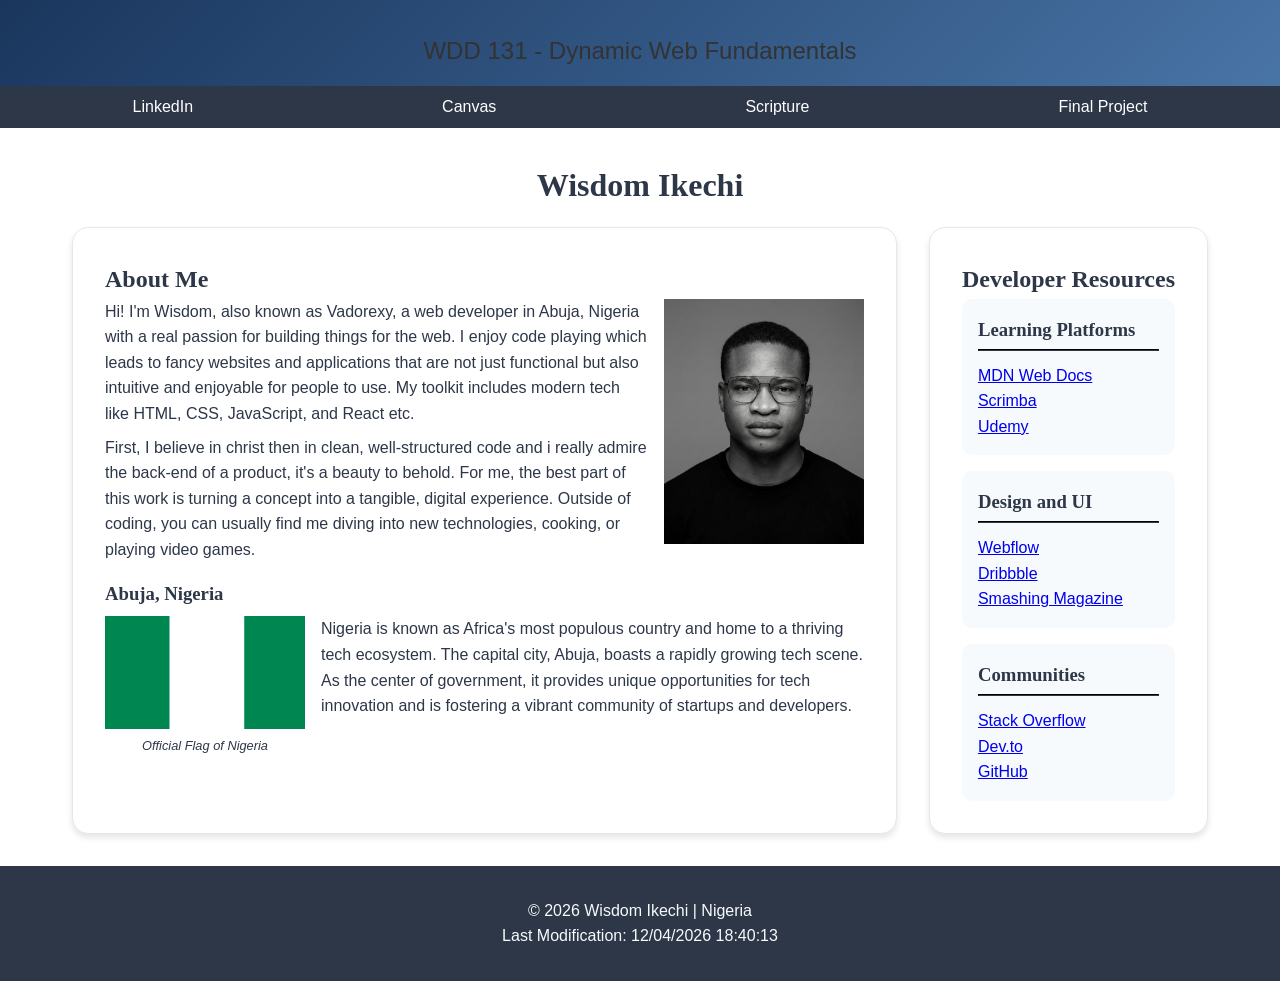
<file: index.html>
<!DOCTYPE html>
<html lang="en">

  <head>
    <meta charset="UTF-8">
    <meta name="viewport" content="width=device-width, initial-scale=1.0">
    <meta name="author" content="Wisdom Ikechi">

    <meta name="description"
      content="WDD 131 - Dynamic Web Fundamentals - Wisdom Ikechi - Welcome to Wisdom Ikechi's portfolio, check out some projects in HTML, CSS, and JavaScript.">

    <link rel="preconnect" href="https://fonts.googleapis.com">
    <link rel="preconnect" href="https://fonts.gstatic.com" crossorigin>

    <link
      href="https://fonts.googleapis.com/css2?family=Lato:wght@400;700&family=Merriweather:wght@400;700&display=swap"
      rel="stylesheet">

    <link rel="stylesheet" href="styles/base.css">
    
    <script src="scripts/getdates.js" defer></script>
    <title>WDD 131 - Dynamic Web Fundamentals - Wisdom Ikechi</title>
  </head>

  <body>
    <header>
      <span id="course-title">WDD 131 - Dynamic Web Fundamentals</span>

      <nav>
        <a href="https://www.linkedin.com/in/wisdom-ikechi-867115229" target="_blank" class="nav-link">LinkedIn</a>
        <a href="https://byupw.instructure.com/" target="_blank" class="nav-link">Canvas</a>
        <a href="https://www.churchofjesuschrist.org/study/scriptures/nt/john/14?lang=eng&id=p6#p6" target="_blank"
          class="nav-link">Scripture</a>
        <a href="project/index.html" class="nav-link">Final Project</a>
      </nav>
    </header>
    <main>
      <h1>Wisdom Ikechi</h1>
      <div class="section-container">
        <section class="card">
          <div>
            <h2>About Me</h2>
            <div class="card-contents">
              <div class="about-me">
                <div>
                  <p>
                    Hi! I'm Wisdom, also known as Vadorexy,  a web developer in Abuja, Nigeria with a real passion for building things for the
                    web.
                    I enjoy code playing which leads to fancy websites and applications that are not just functional but also intuitive and
                    enjoyable
                    for people to use.
                    My toolkit includes modern tech like HTML, CSS, JavaScript, and React etc.
                  </p>
                  <p>
                    First, I believe in christ then in clean, well-structured code and i really admire the back-end of a product, it's a beauty to behold. For me, the best
                    part
                    of this work is turning a concept into a tangible, digital experience.
                    Outside of coding, you can usually find me diving into new technologies, cooking, or playing
                    video
                    games.
                  </p>
                </div>
                <div>
                  <img src="images/wisdom.jpg" alt="Wisdom Ikechi">
                </div>
              </div>
              <div class="country-container">
                <h3>Abuja, Nigeria</h3>
                <div class="about-country">
                  <figure>
                    <img src="images/nigerian-flag.png" alt="Nigerian Flag">
                    <figcaption>Official Flag of Nigeria</figcaption>
                  </figure>
                  <p>
                    Nigeria is known as Africa's most populous country and home to a thriving tech ecosystem. The capital city,
                    Abuja, boasts a rapidly growing tech scene. As the center of
                    government, it provides unique opportunities for tech innovation and is fostering a vibrant
                    community of
                    startups and developers.
                  </p>
                </div>
              </div>
            </div>
          </div>
        </section>

        <section class="card">
          <div>
            <h2>Developer Resources</h2>
            <div class="card-contents">
              <div class="resource-container">
                <div>
                  <h3>Learning Platforms</h3>
                  <hr>
                </div>
                <ul class=" resource-list">
                  <li><a href="https://developer.mozilla.org/" target="_blank" class="resource-link">MDN Web Docs</a>
                  </li>
                  <li><a href="https://scrimba.com/" target="_blank" class="resource-link">Scrimba</a></li>
                  <li><a href="https://udemy.com/" target="_blank" class="resource-link">Udemy</a></li>
                </ul>
              </div>
              <div class="resource-container">
                <div>
                  <h3>Design and UI</h3>
                  <hr>
                </div>
                <ul class="resource-list">
                  <li><a href="https://www.webflow.com/" target="_blank" class="resource-link">Webflow</a></li>
                  <li><a href="https://dribbble.com/" target="_blank" class="resource-link">Dribbble</a></li>
                  <li><a href="https://www.smashingmagazine.com/" target="_blank" class="resource-link">Smashing
                      Magazine</a></li>
                </ul>
              </div>
              <div class="resource-container">
                <div>
                  <h3>Communities</h3>
                  <hr>
                </div>
                <ul class="resource-list">
                  <li><a href="https://stackoverflow.com/" target="_blank" class="resource-link">Stack Overflow</a></li>
                  <li><a href="https://dev.to/" target="_blank" class="resource-link">Dev.to</a></li>
                  <li><a href="https://github.com/" target="_blank" class="resource-link">GitHub</a></li>
                </ul>
              </div>
            </div>
          </div>

        </section>
      </div>


    </main>

    <footer class="footer">
      <p class="footer-text">
        &copy; <span id="currentyear"></span> Wisdom Ikechi | Nigeria
      </p>
      <p id="lastModified"></p>
    </footer>
  </body>

</html>
</file>
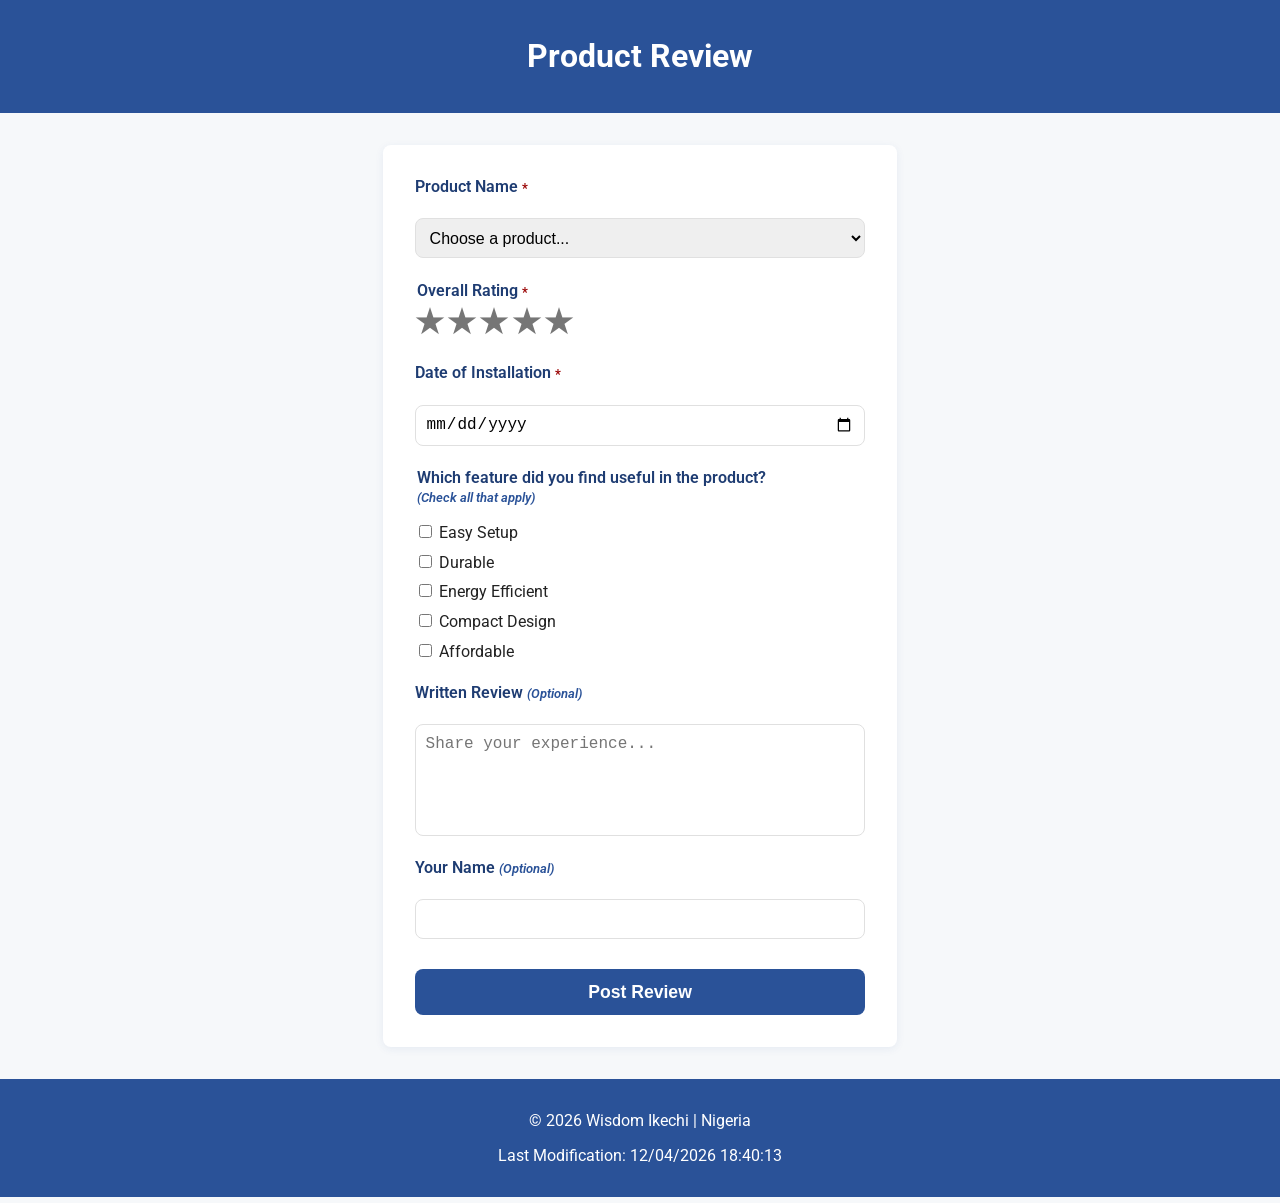
<file: form.html>
<!DOCTYPE html>
<html lang="en">

    <head>
        <meta charset="UTF-8">
        <meta name="viewport" content="width=device-width, initial-scale=1.0">
        <script src="scripts/form.js" defer></script>
        <meta name="description" content="WDD 131 - Product Review Form">
        <meta name="author" content="Wisdom Ikechi">
        <link rel="stylesheet" href="styles/form.css">
        <link rel="preconnect" href="https://fonts.googleapis.com">
        <link rel="preconnect" href="https://fonts.gstatic.com" crossorigin>
        <link
            href="https://fonts.googleapis.com/css2?family=Montserrat:wght@400;700&family=Roboto:wght@400;700&display=swap"
            rel="stylesheet">
        <title>Product Review Form</title>
    </head>

    <body>
        <header>
            <h1>Product Review</h1>
        </header>
        <main>
            <form action="review.html" method="get" class="review-form">
                <label for="product">Product Name <span class="required">*</span></label>
                <select id="product" name="product" required>
                    <option selected disabled value="">Choose a product...</option>

                </select>

                <fieldset class="rating">
                    <legend>Overall Rating <span class="required">*</span></legend>
                    <div class="stars">
                        <input type="radio" id="star5" name="rating" value="5" required>
                        <label for="star5" title="5 stars">&#9733;</label>
                        <input type="radio" id="star4" name="rating" value="4">
                        <label for="star4" title="4 stars">&#9733;</label>
                        <input type="radio" id="star3" name="rating" value="3">
                        <label for="star3" title="3 stars">&#9733;</label>
                        <input type="radio" id="star2" name="rating" value="2">
                        <label for="star2" title="2 stars">&#9733;</label>
                        <input type="radio" id="star1" name="rating" value="1">
                        <label for="star1" title="1 star">&#9733;</label>
                    </div>
                </fieldset>

                <label for="install-date">Date of Installation <span class="required">*</span></label>
                <input type="date" id="install-date" name="install-date" required>

                <fieldset class="features">
                    <legend>Which feature did you find useful in the product? <br> <span class="optional">(Check all
                            that
                            apply)</span></legend>

                    <label><input type="checkbox" name="features" value="easy-setup"> Easy Setup</label>
                    <label><input type="checkbox" name="features" value="durable"> Durable</label>
                    <label><input type="checkbox" name="features" value="energy-efficient"> Energy Efficient</label>
                    <label><input type="checkbox" name="features" value="compact"> Compact Design</label>
                    <label><input type="checkbox" name="features" value="affordable"> Affordable</label>
                </fieldset>

                <label for="review">Written Review <span class="optional">(Optional)</span></label>
                <textarea id="review" name="review" rows="5" placeholder="Share your experience..."></textarea>

                <label for="name">Your Name <span class="optional">(Optional)</span></label>
                <input type="text" id="name" name="name">

                <button type="submit" class="submit-btn">Post Review</button>
            </form>
        </main>

        <footer class="footer">
            <p class="footer-text">
                &copy; <span id="currentyear"></span> Wisdom Ikechi | Nigeria
            </p>
            <p id="lastModified"></p>
        </footer>
    </body>

</html>
</file>
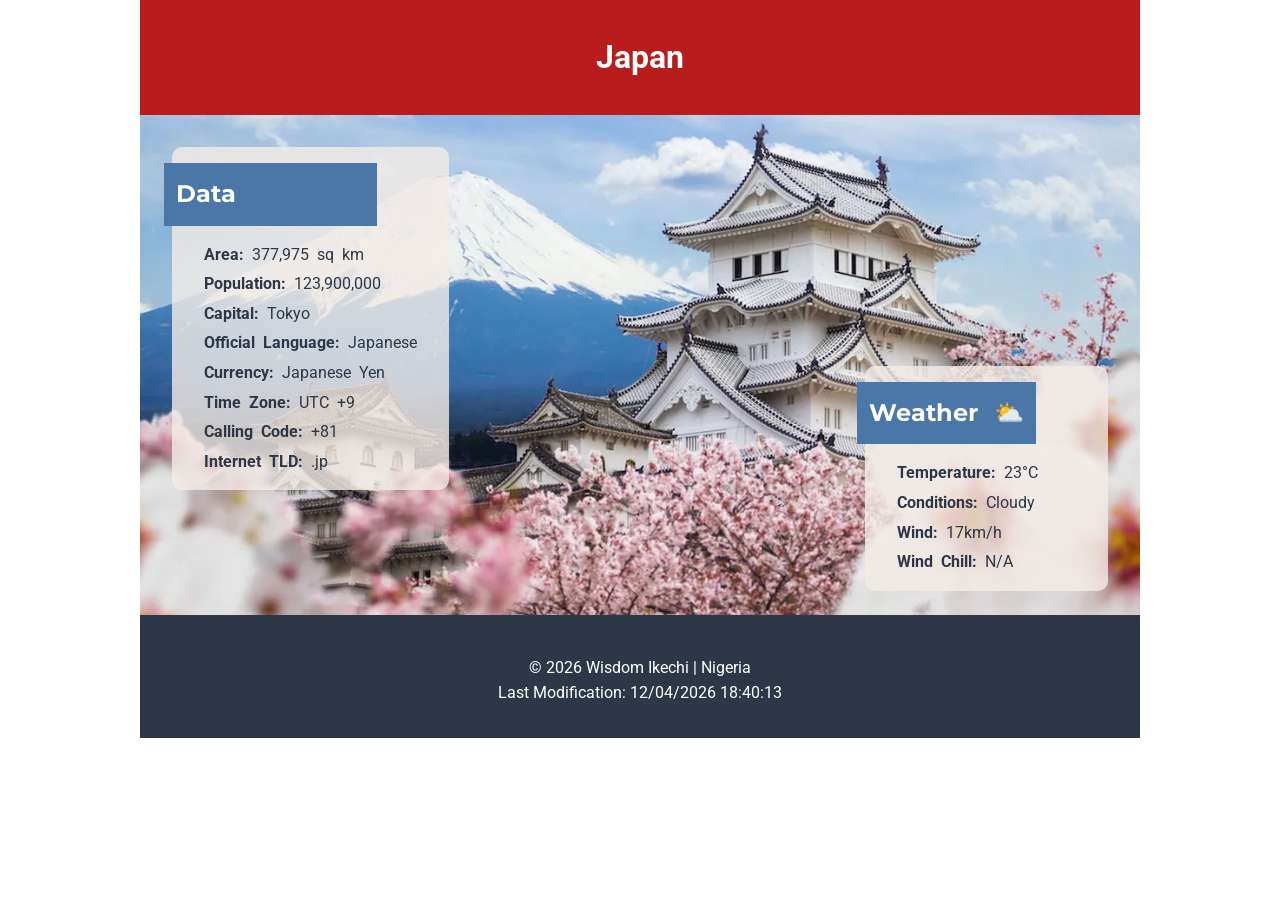
<file: place.html>
<!DOCTYPE html>
<html lang="en">

    <head>
        <meta charset="UTF-8">
        <meta name="viewport" content="width=device-width, initial-scale=1.0">
        <script src="scripts/place.js" defer></script>
        <meta name="description" content="Explore Japan’s culture, history, geography, traditions, and fascinating attractions in this informative WDD 131 student web page.">
        <meta name="author" content="Wisdom Ikechi">
        <link rel="stylesheet" href="styles/place.css">
        <link rel="stylesheet" href="styles/place-large.css">
        <link rel="preconnect" href="https://fonts.googleapis.com">
        <link rel="preconnect" href="https://fonts.gstatic.com" crossorigin>
        <link
            href="https://fonts.googleapis.com/css2?family=Montserrat:wght@400;700&family=Roboto:wght@400;700&display=swap"
            rel="stylesheet">
        <title>Favourite Country - Japan</title>
    </head>

    <body>
        <header>
            <h1>Japan</h1>
        </header>
        <main>
            <div class="hero">
                <picture>
                    <source srcset="images/japan-medium.webp" media="(min-width: 550px)">
                    <img src="images/japan-small.webp" alt="japan" width="375" height="150">
                </picture>

                <div class="data-info-large">
                    <h2>Data</h2>
                    <ul>
                        <li><b>Area:</b> 377,975 sq km</li>
                        <li><b>Population:</b> 123,900,000</li>
                        <li><b>Capital:</b> Tokyo</li>
                        <li><b>Official Language:</b> Japanese</li>
                        <li><b>Currency:</b> Japanese Yen</li>
                        <li><b>Time Zone:</b> UTC +9</li>
                        <li><b>Calling Code:</b> +81</li>
                        <li><b>Internet TLD:</b> .jp</li>
                    </ul>
                </div>

                <div class="weather-info-large">
                    <h2 class="weather-title">Weather</h2>
                    <ul>
                        <li><b>Temperature:</b> 23&deg;C</li>
                        <li><b>Conditions:</b> Cloudy</li>
                        <li><b>Wind:</b> 17km/h</li>
                        <li><b>Wind Chill:</b> <span id="wind-chill-large"></span></li>
                    </ul>
                </div>
            </div>

            <section class="info">
                <div class="data-info">
                    <h2>Data</h2>
                    <ul>
                        <li><b>Area:</b> 377,975 sq km</li>
                        <li><b>Population:</b> 123,900,000</li>
                        <li><b>Capital:</b> Tokyo</li>
                        <li><b>Official Language:</b> Japanese</li>
                        <li><b>Currency:</b> Japanese Yen</li>
                        <li><b>Time Zone:</b> UTC +9</li>
                        <li><b>Calling Code:</b> +81</li>
                        <li><b>Internet TLD:</b> .jp</li>
                    </ul>
                </div>
                <div class="weather-info">
                    <h2>Weather</h2>
                    <img src="images/weather-icon.svg" alt="weather-icon" width="100" height="100">
                    <ul>
                        <li><b>Temperature:</b> 23&deg;C</li>
                        <li><b>Conditions:</b> Cloudy</li>
                        <li><b>Wind:</b> 17km/h</li>
                        <li><b>Wind Chill:</b> <span id="wind-chill"></span></li>
                    </ul>
                </div>
            </section>
        </main>

        <footer class=" footer">
            <p class="footer-text">
                &copy; <span id="currentyear"></span> Wisdom Ikechi | Nigeria
            </p>
            <p id="lastModified"></p>
        </footer>
    </body>

</html>
</file>
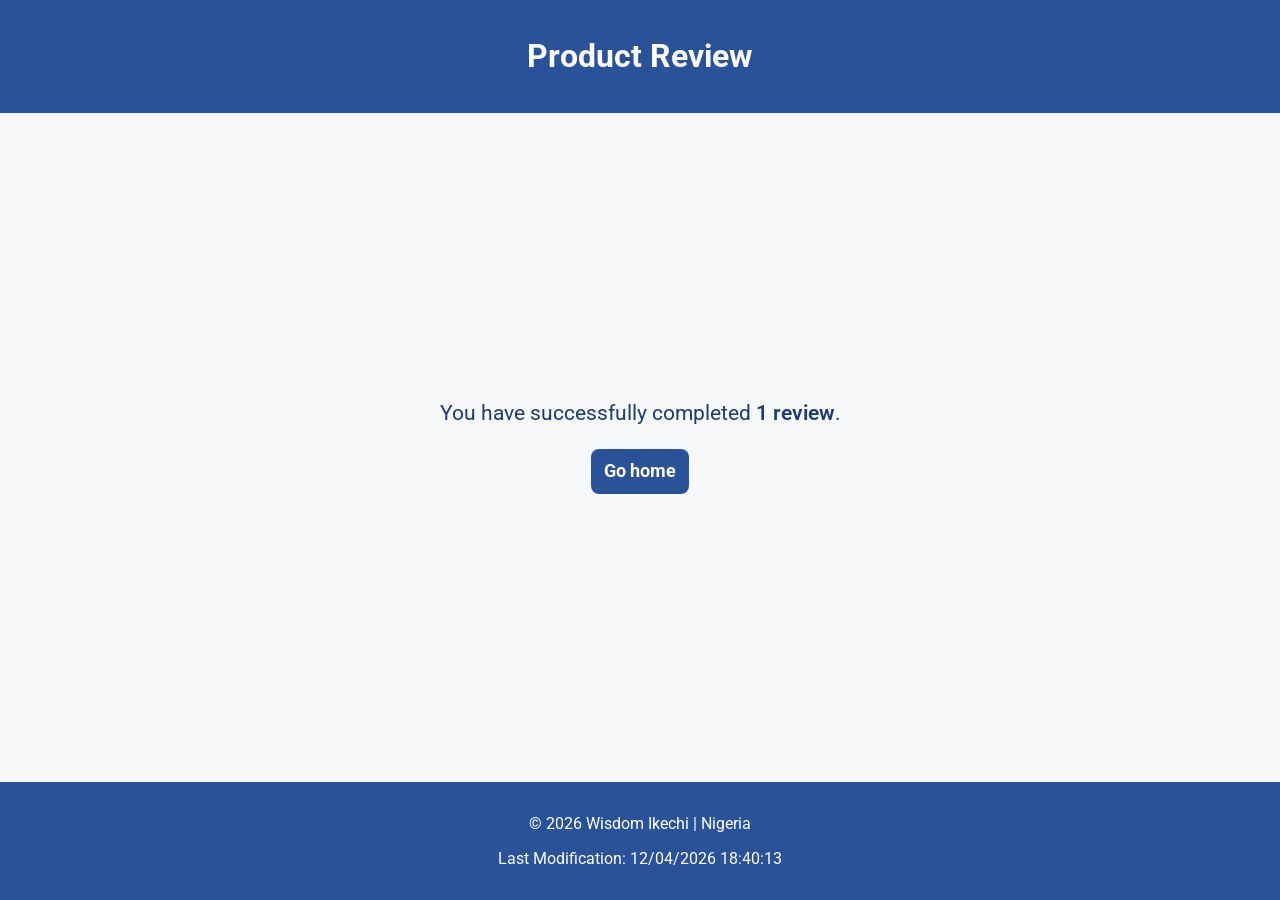
<file: review.html>
<!DOCTYPE html>
<html lang="en">

    <head>
        <meta charset="UTF-8">
        <meta name="viewport" content="width=device-width, initial-scale=1.0">
        <title>Product Form Submission Page</title>
        <script src="scripts/review.js" defer></script>
        <meta name="description" content="WDD 131 - Product Review Form Submission Page">
        <meta name="author" content="Wisdom Ikechi">
        <link rel="stylesheet" href="styles/form.css">
        <link rel="preconnect" href="https://fonts.googleapis.com">
        <link rel="preconnect" href="https://fonts.gstatic.com" crossorigin>
        <link
            href="https://fonts.googleapis.com/css2?family=Montserrat:wght@400;700&family=Roboto:wght@400;700&display=swap"
            rel="stylesheet">
    </head>

    <body>
        <header>
            <h1>Product Review</h1>
        </header>
        <main class="review">
            <div class="results">
                <div class="count-text">You have successfully completed <span id="countText"></span>.
                </div>
                <a href="form.html">Go home</a>
            </div>

        </main>
        <footer class="footer">
            <p class="footer-text">
                &copy; <span id="currentyear"></span> Wisdom Ikechi | Nigeria
            </p>
            <p id="lastModified"></p>
        </footer>
    </body>

</html>
</file>
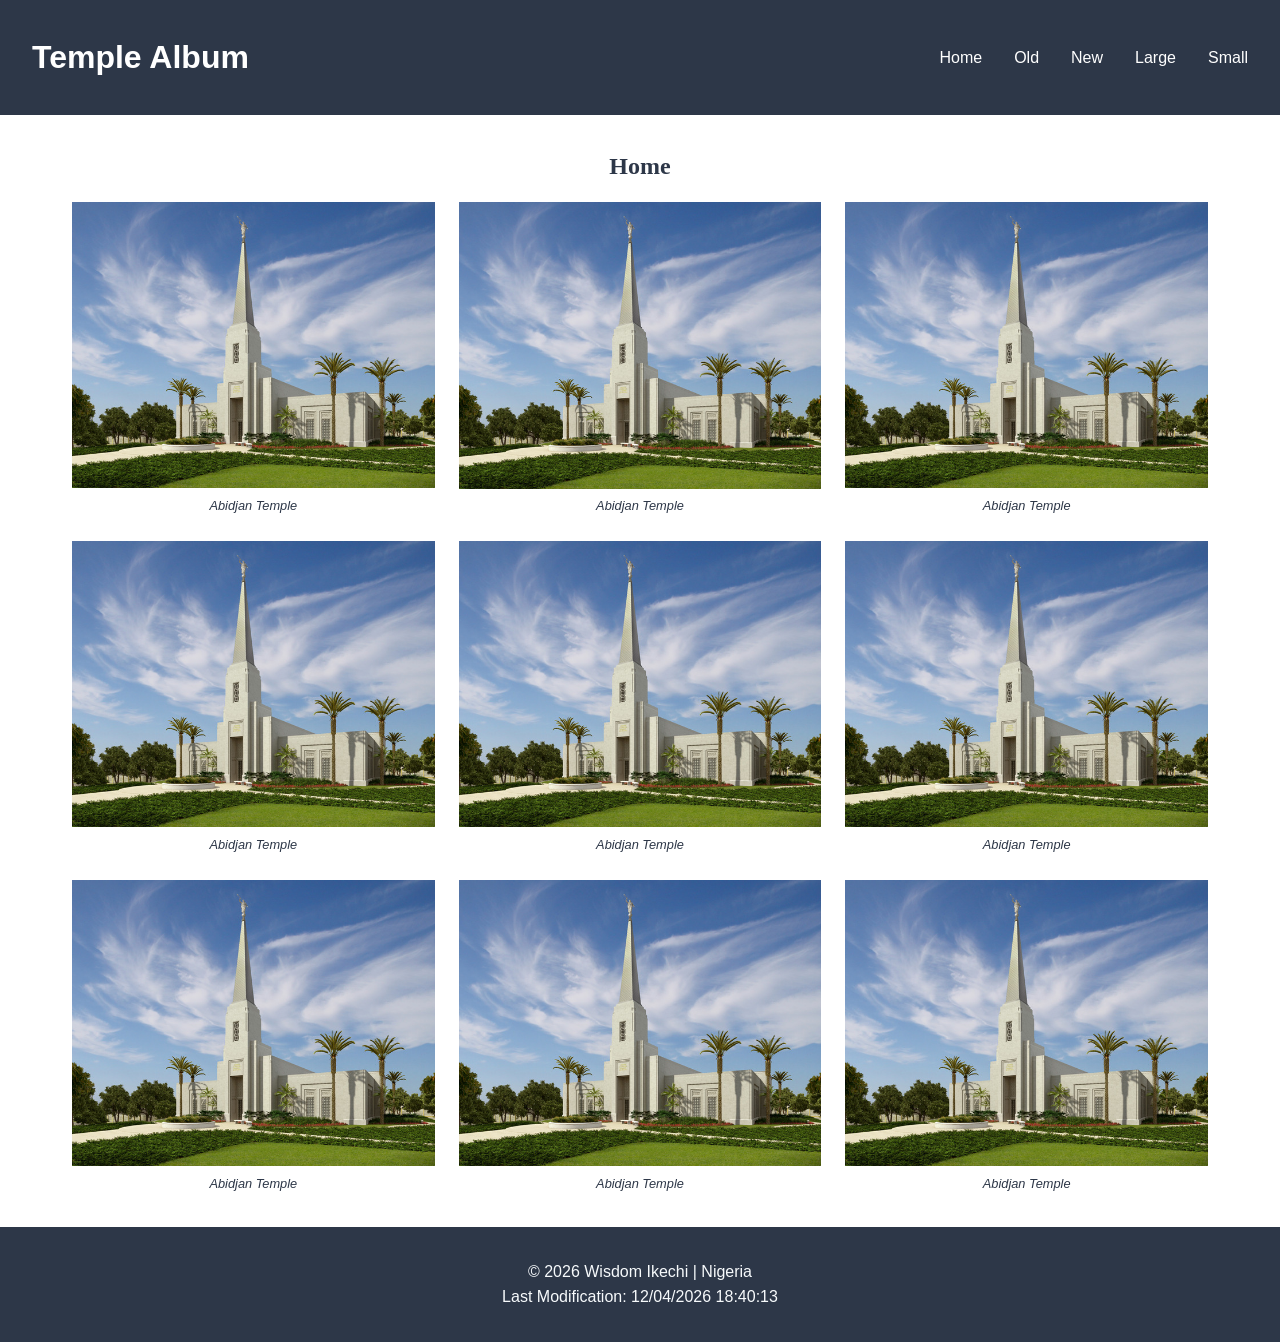
<file: temples.html>
<!DOCTYPE html>
<html lang="en">

    <head>
    <meta charset="UTF-8">
    <meta name="viewport" content="width=device-width, initial-scale=1.0">

    <meta name="description" content="WDD 131 - Dynamic Web Fundamentals - Wisdom Ikechi - Temple Album Page">
    <meta name="author" content="Wisdom Ikechi">

    <script src="scripts/temples.js" defer></script>

    <link rel="preconnect" href="https://fonts.googleapis.com">
    <link rel="preconnect" href="https://fonts.gstatic.com" crossorigin>
    <link href="https://fonts.googleapis.com/css2?family=Lato:wght@400;700&family=Merriweather:wght@400;700&display=swap" rel="stylesheet">

    <link rel="stylesheet" href="styles/temples.css">
    <link rel="stylesheet" href="styles/temples-large.css">

    <title>Temple Album</title>
</head>

    <body>
        <header>
            <h1>Temple Album</h1>
            <nav id="navigation">
                <a href="index.html">Home</a>
                <a href="#">Old</a>
                <a href="#">New</a>
                <a href="#">Large</a>
                <a href="#">Small</a>
            </nav>
            <button class="hamburger" id="menu" aria-label="Menu"></button>
        </header>
        <main>
            <h2>Home</h2>
            <div class="image-container">
                <figure>
                    <img src="images/abidjan_temple.jpeg" alt="abidjan-temple">
                    <figcaption>Abidjan Temple</figcaption>
                </figure>
                <figure>
                    <img src="images/abidjan_temple.jpeg" alt="abidjan-temple">
                    <figcaption>Abidjan Temple</figcaption>
                </figure>
                <figure>
                    <img src="images/abidjan_temple.jpeg" alt="abidjan-temple">
                    <figcaption>Abidjan Temple</figcaption>
                </figure>
                <figure>
                    <img src="images/abidjan_temple.jpeg" alt="abidjan-temple">
                    <figcaption>Abidjan Temple</figcaption>
                </figure>
                <figure>
                    <img src="images/abidjan_temple.jpeg" alt="abidjan-temple">
                    <figcaption>Abidjan Temple</figcaption>
                </figure>
                <figure>
                    <img src="images/abidjan_temple.jpeg" alt="abidjan-temple">
                    <figcaption>Abidjan Temple</figcaption>
                </figure>
                <figure>
                    <img src="images/abidjan_temple.jpeg" alt="abidjan-temple">
                    <figcaption>Abidjan Temple</figcaption>
                </figure>
                <figure>
                    <img src="images/abidjan_temple.jpeg" alt="abidjan-temple">
                    <figcaption>Abidjan Temple</figcaption>
                </figure>
                <figure>
                    <img src="images/abidjan_temple.jpeg" alt="abidjan-temple">
                    <figcaption>Abidjan Temple</figcaption>
                </figure>

            </div>
        </main>
        <footer class="footer">
            <p class="footer-text">
                &copy; <span id="currentyear"></span> Wisdom Ikechi | Nigeria
            </p>
            <p id="lastModified"></p>
        </footer>

    </body>

</html>
</file>
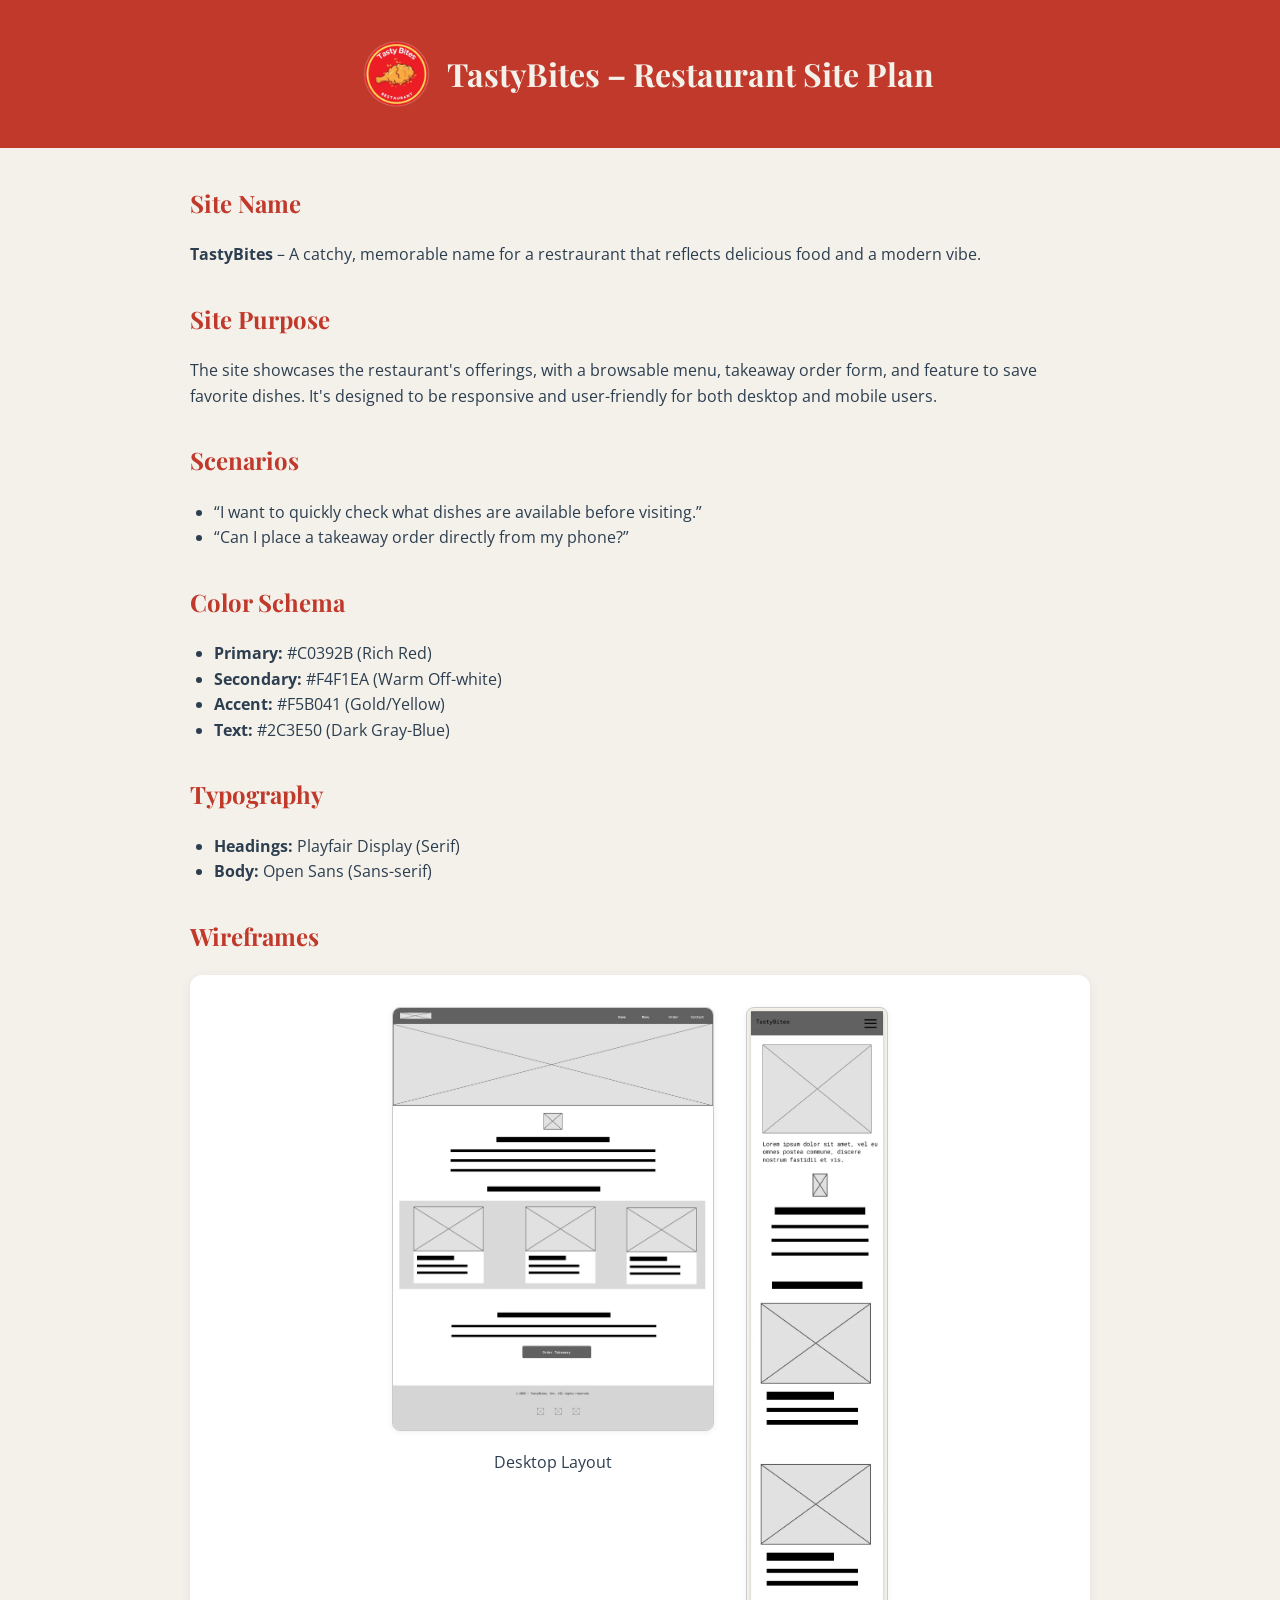
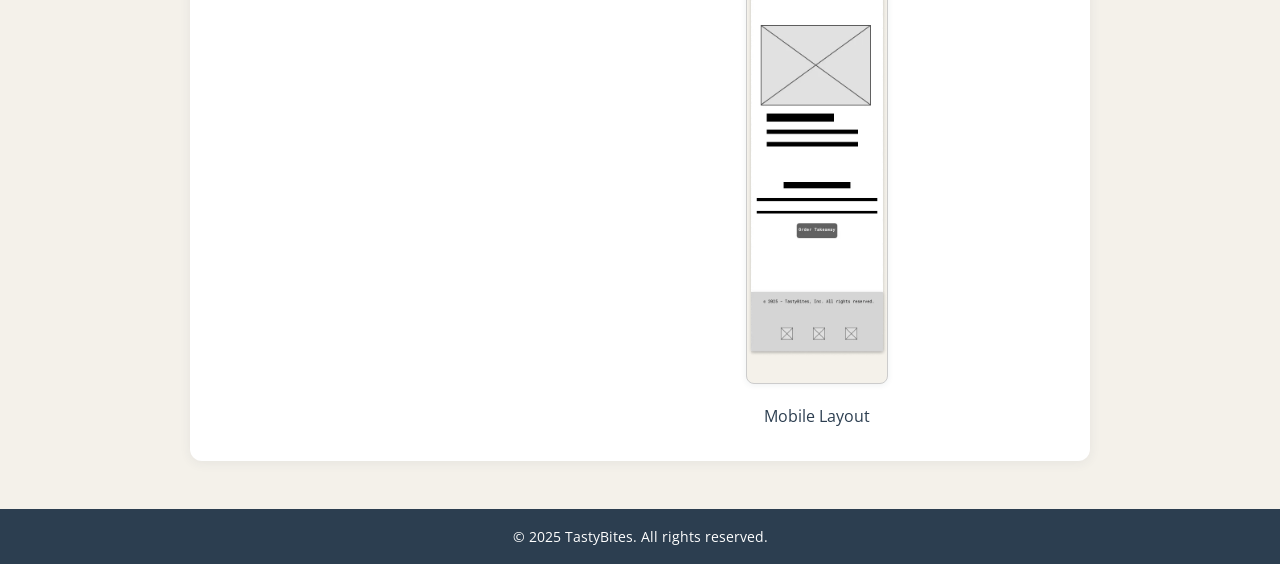
<file: project/siteplan.html>
<!DOCTYPE html>
<html lang="en">

    <head>
        <meta charset="UTF-8">
        <meta name="viewport" content="width=device-width, initial-scale=1.0">
        <title>TastyBites - Site Plan</title>
        <link rel="preconnect" href="https://fonts.googleapis.com">
        <link rel="preconnect" href="https://fonts.gstatic.com" crossorigin>
        <link href="https://fonts.googleapis.com/css2?family=Open+Sans&family=Playfair+Display:wght@600&display=swap"
            rel="stylesheet">
        <link rel="stylesheet" href="styles/siteplan.css">

    </head>

    <body>
        <header>
            <img src="images/tastybites-logo.webp" alt="TastyBites logo" width="100" height="100" loading="lazy">
            <h1>TastyBites – Restaurant Site Plan</h1>
        </header>

        <main class="container">
            <section>
                <h2>Site Name</h2>
                <p><strong>TastyBites</strong> – A catchy, memorable name for a restraurant that reflects
                    delicious food and a modern
                    vibe.</p>
            </section>

            <section>
                <h2>Site Purpose</h2>
                <p>The site showcases the restaurant's offerings, with a browsable menu, takeaway order form, and
                    feature to save favorite dishes. It's designed to be responsive and user-friendly for both desktop
                    and mobile users.</p>
            </section>

            <section>
                <h2>Scenarios</h2>
                <ul>
                    <li>“I want to quickly check what dishes are available before visiting.”</li>
                    <li>“Can I place a takeaway order directly from my phone?”</li>
                </ul>
            </section>

            <section>
                <h2>Color Schema</h2>
                <ul>
                    <li><strong>Primary:</strong> #C0392B (Rich Red)</li>
                    <li><strong>Secondary:</strong> #F4F1EA (Warm Off-white)</li>
                    <li><strong>Accent:</strong> #F5B041 (Gold/Yellow)</li>
                    <li><strong>Text:</strong> #2C3E50 (Dark Gray-Blue)</li>
                </ul>
            </section>

            <section>
                <h2>Typography</h2>
                <ul>
                    <li><strong>Headings:</strong> Playfair Display (Serif)</li>
                    <li><strong>Body:</strong> Open Sans (Sans-serif)</li>
                </ul>
            </section>

            <section>
                <h2>Wireframes</h2>
                <div class="wireframes">
                    <figure>
                        <img src="images/desktop-wireframe.webp" alt="Desktop Wireframe for TastyBites"
                            class="wireframe-img" loading="lazy">
                        <figcaption>Desktop Layout</figcaption>
                    </figure>
                    <figure>
                        <img src="images/mobile-wireframe.webp" alt="Mobile Wireframe for TastyBites"
                            class="wireframe-img mobile" loading="lazy">
                        <figcaption>Mobile Layout</figcaption>
                    </figure>
                </div>
            </section>
        </main>

        <footer>
            &copy; 2025 TastyBites. All rights reserved.
        </footer>
    </body>

</html>
</file>
<file: styles/base.css>
:root {
  --primary: #1a365d;
  --secondary: #4a76a8;
  --accent: #e53e3e;
  --light: #f7fafc;
  --dark: #2d3748;
  --white: #ffffff;
}

/* Reset & Base Styles */
* {
  margin: 0;
  padding: 0;
  box-sizing: border-box;
}

html {
  scroll-behavior: smooth;
}

body {
  font-family: "Roboto", sans-serif;
  font-size: 1rem;
  line-height: 1.6;
  color: var(--dark);
  min-height: 100vh;
}

/* Typography - Headings use Merriweather, body text uses Lato */
h1,
h2,
h3,
h4,
h5,
h6 {
  font-family: "Montserrat", serif;
}

header {
  background: linear-gradient(135deg, var(--primary) 0%, var(--secondary) 100%);
  color: var(--white);
  padding-top: 2rem;
}

span#course-title {
  font-size: 1.5rem;
  text-align: center;
  display: block;
  margin-bottom: 1rem;
  color: #333;
}

nav {
  display: flex;
  align-items: center;
  justify-content: space-around;
  background: var(--dark);
  padding: 0.5rem;
}

nav a {
  text-decoration: none;
  font-weight: 500;
  transition: all 0.3s ease;
  color: inherit;
}

nav a:hover {
  color: var(--accent);
}

main {
  display: grid;
  gap: 1rem;
  max-width: 1200px;
  margin: 0 auto;
  padding: 2rem;
}

main > h1 {
  text-align: center;
}

.section-container {
  display: grid;
  grid-template-columns: 1fr auto;
  gap: 2rem;
}

section.card {
  background: var(--white);
  border-radius: 1rem;
  padding: 2rem;
  box-shadow: 0 4px 6px rgba(0, 0, 0, 0.1);
  border: 1px solid #e2e8f0;
}

.card img {
  width: 100%;
}

.card-contents {
  display: grid;
  gap: 1rem;
}

.country-container {
  display: grid;
  gap: 0.5rem;
}

.about-me {
  display: grid;
  grid-template-columns: 1fr 200px;
  gap: 1rem;
}

.about-me p:nth-child(odd) {
  margin-bottom: 0.5rem;
}

.about-country {
  display: grid;
  grid-template-columns: 200px 1fr;
  gap: 1rem;
}

.about-country figcaption {
  font-size: 0.8rem;
  text-align: center;
  font-style: italic;
}

hr {
  margin-top: 0.25rem;
  border-color: var(--dark);
}

.resource-container {
  display: grid;
  gap: 0.75rem;
  background-color: var(--light);
  padding: 1rem;
  border-radius: 10px;
}

.resource-container ul {
  text-decoration: none;
  list-style: none;
}

.resource-container a {
  transition: all 0.3s ease;
}

.resource-container a:hover {
  color: var(--accent);
}

.footer {
  background: var(--dark);
  color: var(--light);
  padding: 2rem;
  text-align: center;
  margin-top: auto;
}
</file>
<file: styles/form.css>
:root {
  --primary: #2a5298;
  --secondary: #1e3c72;
  --accent: #f9d423;
  --bg: #f6f8fa;
  --text: #222;
  --border: #e0e0e0;
}

body {
  font-family: "Roboto", "Montserrat", Arial, sans-serif;
  background: var(--bg);
  color: var(--text);
  margin: 0;
  min-height: 100vh;
  display: flex;
  flex-direction: column;
}

header,
footer {
  background: var(--primary);
  color: #fff;
  text-align: center;
  padding: 1rem 0;
}

main {
  flex: 1;
  display: flex;
  justify-content: center;
  align-items: flex-start;
  padding: 2rem 1rem;
}

.review-form {
  background: #fff;
  padding: 2rem;
  border-radius: 8px;
  box-shadow: 0 2px 8px rgba(42, 82, 152, 0.08);
  max-width: 450px;
  width: 100%;
  display: flex;
  flex-direction: column;
  gap: 1.2rem;
}

.review-form label,
.review-form legend {
  font-weight: 600;
  margin-bottom: 0.2rem;
  color: var(--secondary);
}

.features legend {
  margin-bottom: 1rem;
}

span.optional {
  font-size: 0.8rem;
  color: var(--primary);
  font-style: italic;
}

span.required {
  font-size: 0.8rem;
  color: #900;
}

.review-form input[type="text"],
.review-form input[type="date"],
.review-form select,
.review-form textarea {
  padding: 0.6rem;
  border: 1px solid var(--border);
  border-radius: 8px;
  font-size: 1rem;
  width: 100%;
  box-sizing: border-box;
  margin-bottom: 0.2rem;
  transition: all 0.2s, box-shadow 0.2s;
}

.review-form input[type="text"]:focus,
.review-form input[type="text"]:active,
.review-form input[type="date"]:focus,
.review-form input[type="date"]:active,
.review-form select:focus,
.review-form select:active,
.review-form textarea:focus,
.review-form textarea:active {
  border-color: transparent;
  outline: 1px solid var(--primary);
}

.review-form textarea {
  resize: none;
}

fieldset {
  border: none;
  padding: 0;
  margin: 0;
  display: flex;
  flex-direction: column;
  gap: 0.4rem;
}

.features label {
  font-weight: 400;
  color: var(--text);
}

.rating .stars {
  display: flex;
  flex-direction: row-reverse;
  justify-content: flex-end;
  gap: 0.2rem;
}

.rating input[type="radio"] {
  display: none;
}

.rating label {
  font-size: 2rem;
  color: #767676;
  cursor: pointer;
  transition: color 0.2s;
}

.rating input[type="radio"]:checked ~ label,
.rating label:hover,
.rating label:hover ~ label {
  color: var(--accent);
}

.submit-btn,
a {
  background: var(--primary);
  color: #fff;
  border: none;
  border-radius: 8px;
  padding: 0.8rem;
  font-size: 1.1rem;
  font-weight: 700;
  cursor: pointer;
  transition: background 0.2s;
  margin-top: 0.5rem;
}

.submit-btn:hover {
  background: var(--secondary);
}

main.review {
  justify-content: center;
  align-items: center;
  text-align: center;
}

.results {
  display: flex;
  flex-direction: column;
  align-items: center;
  justify-content: center;
  gap: 1rem;
}
a {
  text-decoration: none;
}
.count-text {
  font-size: 1.3rem;
  color: var(--secondary);
}

#countText {
  font-weight: 600;
}

@media (max-width: 600px) {
  .review-form {
    padding: 1rem;
    max-width: 100%;
  }
  main {
    padding: 1rem 0.2rem;
  }
}
</file>
<file: styles/place.css>
:root {
  --primary: #b91c1c; /* A deep red with excellent contrast against white */
  --secondary: #4a76a8;
  --accent: #d0839a;
  --dark: #2d3748;
  --white: #ffffff;
}

* {
  margin: 0;
  padding: 0;
  box-sizing: border-box;
}

html {
  scroll-behavior: smooth;
}

body {
  font-family: "Roboto", sans-serif;
  font-size: 1rem;
  line-height: 1.6;
  color: var(--dark);
  min-height: 100vh;
  max-width: 1000px;
  margin: 0 auto;
}

h1,
h2,
h3,
h4,
h5,
h6 {
  font-family: "Montserrat", serif;
}

header {
  background: var(--primary);
  color: var(--white);
  padding: 2rem;
}

header h1 {
  font-size: 2rem;
  font-family: "Roboto", sans-serif;
  text-align: center;
}

main {
  display: grid;
  gap: 1rem;
}

.hero {
  background: var(--dark);
  position: relative;
}

ul {
  list-style: none;
  display: grid;
  gap: 0.25rem;
}

li {
  word-spacing: 0.25rem;
}

img {
  max-width: 100%;
}

.info {
  display: grid;
  gap: 2rem;
  padding-bottom: 2rem;
}

/* .info h2 {
  text-align: center;
} */

.data-info,
.weather-info {
  gap: 1rem;
  display: flex;
  flex-direction: column;
  justify-content: center;
  align-items: center;
}

.data-info-large,
.weather-info-large {
  display: none;
}

.footer {
  background: var(--dark);
  color: var(--white);
  padding: 2rem;
  text-align: center;
}

.hero img {
  width: 100%;
  height: 500px;
  object-fit: cover;
}
</file>
<file: styles/place-large.css>
@media screen and (min-width: 37.5rem) {
  section.info {
    display: none;
  }

  .data-info-large,
  .weather-info-large {
    display: flex;
    position: absolute;
    padding: 1rem 2rem;
    flex-direction: column;
    gap: 1rem;
    background-color: rgba(244, 237, 232, 0.8);
  }

  .data-info-large {
    top: 2rem;
    left: 2rem;
    border-radius: 10px;
  }
  .weather-info-large {
    bottom: 2rem;
    right: 2rem;
    border-radius: 10px;
  }

  .hero h2 {
    padding: 0.75rem;
    background: var(--secondary);
    color: var(--white);
    position: relative;
    left: -2.5rem;
  }

  .weather-title::after {
    content: "⛅";
    margin-left: 1rem;
  }
}
</file>
<file: styles/temples.css>
:root {
  --primary: #1a365d;
  --accent: #e53e3e;
  --light: #f7fafc;
  --dark: #2d3748;
  --white: #ffffff;
}

* {
  margin: 0;
  padding: 0;
  box-sizing: border-box;
}

html {
  scroll-behavior: smooth;
}

body {
  font-family: "Roboto", sans-serif;
  font-size: 1rem;
  line-height: 1.6;
  color: var(--dark);
  min-height: 100vh;
  /* overflow-x: hidden; */
}

h1,
h2,
h3,
h4,
h5,
h6 {
  font-family: "Montserrat", serif;
}

header {
  background: var(--dark);
  color: var(--white);
  padding: 2rem;
  display: flex;
  align-items: center;
  justify-content: space-between;
  position: relative;
}

header h1 {
  font-size: 2rem;
  font-family: "Roboto", sans-serif;
}

nav {
  display: none;
  align-items: center;
  position: absolute;
  top: -100%;
  left: 0;
}

nav.active {
  display: flex;
  align-items: center;
  flex-direction: column;
  border-top: 1px solid var(--white);
  padding: 2rem;
  background: var(--dark);

  width: 100%;
  top: 100%;
  gap: 2rem;
}

nav a {
  text-decoration: none;
  font-weight: 500;
  transition: all 0.3s ease;
  color: inherit;
}

nav a:hover {
  color: var(--accent);
}

.hamburger {
  font-size: 2rem;
  border: none;
  background: none;
}

.hamburger::before {
  content: "☰";
  color: var(--white);
}

#menu.open::before {
  content: "🗙";
}

main {
  display: grid;
  gap: 1rem;
  max-width: 1200px;
  margin: 0 auto;
  padding: 2rem;
}

main > h2 {
  text-align: center;
}

.image-container {
  display: grid;
  grid-template-columns: repeat(auto-fit, minmax(275px, 1fr));
  gap: 1.5rem;
}

figcaption {
  font-size: 0.8rem;
  text-align: center;
  font-style: italic;
}

img {
  max-width: 100%;
}

.footer {
  background: var(--dark);
  color: var(--light);
  padding: 2rem;
  text-align: center;
  margin-top: auto;
}
</file>
<file: styles/temples-large.css>
@media screen and (min-width: 37.5rem) {
  nav {
    display: flex;
    flex-direction: column;
    justify-content: space-around;
    flex-direction: row;
    position: relative;
    gap: 2rem;
  }

  .hamburger {
    display: none;
  }
}
</file>
<file: project/styles/siteplan.css>
:root {
  --primary: #c0392b;
  --secondary: #f4f1ea;
  --accent: #f5b041;
  --text: #2c3e50;
}

body {
  margin: 0;
  padding: 0;
  font-family: "Open Sans", sans-serif;
  background-color: var(--secondary);
  color: var(--text);
  line-height: 1.6;
}

header {
  background-color: var(--primary);
  color: white;
  padding: 1.5rem;
  display: flex;
  text-align: center;
  justify-content: center;
  align-items: center;
}

h1,
h2,
h3 {
  font-family: "Playfair Display", serif;
  color: var(--primary);
}

header h1 {
  color: var(--secondary);
}

.container {
  max-width: 900px;
  margin: auto;
  padding: 1rem 1.5rem;
}

section {
  margin-bottom: 2rem;
}

ul {
  padding-left: 1.5rem;
}

footer {
  text-align: center;
  padding: 1rem;
  background-color: var(--text);
  color: white;
  font-size: 0.9rem;
}

.wireframes {
  display: flex;
  gap: 2rem;
  justify-content: center;
  align-items: flex-start;
  flex-wrap: wrap;
  background: #fff;
  padding: 2rem 1rem;
  border-radius: 12px;
  box-shadow: 0 2px 12px rgba(44, 62, 80, 0.07);
}

.wireframes figure {
  margin: 0;
  text-align: center;
}

.wireframe-img {
  max-width: 320px;
  width: 100%;
  border: 1px solid #ccc;
  background: #f4f1ea;
  border-radius: 8px;
  box-shadow: 0 1px 6px rgba(44, 62, 80, 0.08);
  margin-bottom: 0.5rem;
}

.wireframe-img.mobile {
  max-width: 140px;
}

.wireframes figcaption {
  font-size: 1rem;
  color: var(--text);
  margin-top: 0.25rem;
}

@media (max-width: 700px) {
  .wireframes {
    flex-direction: column;
    align-items: center;
    padding: 1rem 0.5rem;
  }
  .wireframe-img {
    max-width: 95vw;
  }
  .wireframe-img.mobile {
    max-width: 60vw;
  }
}
</file>
